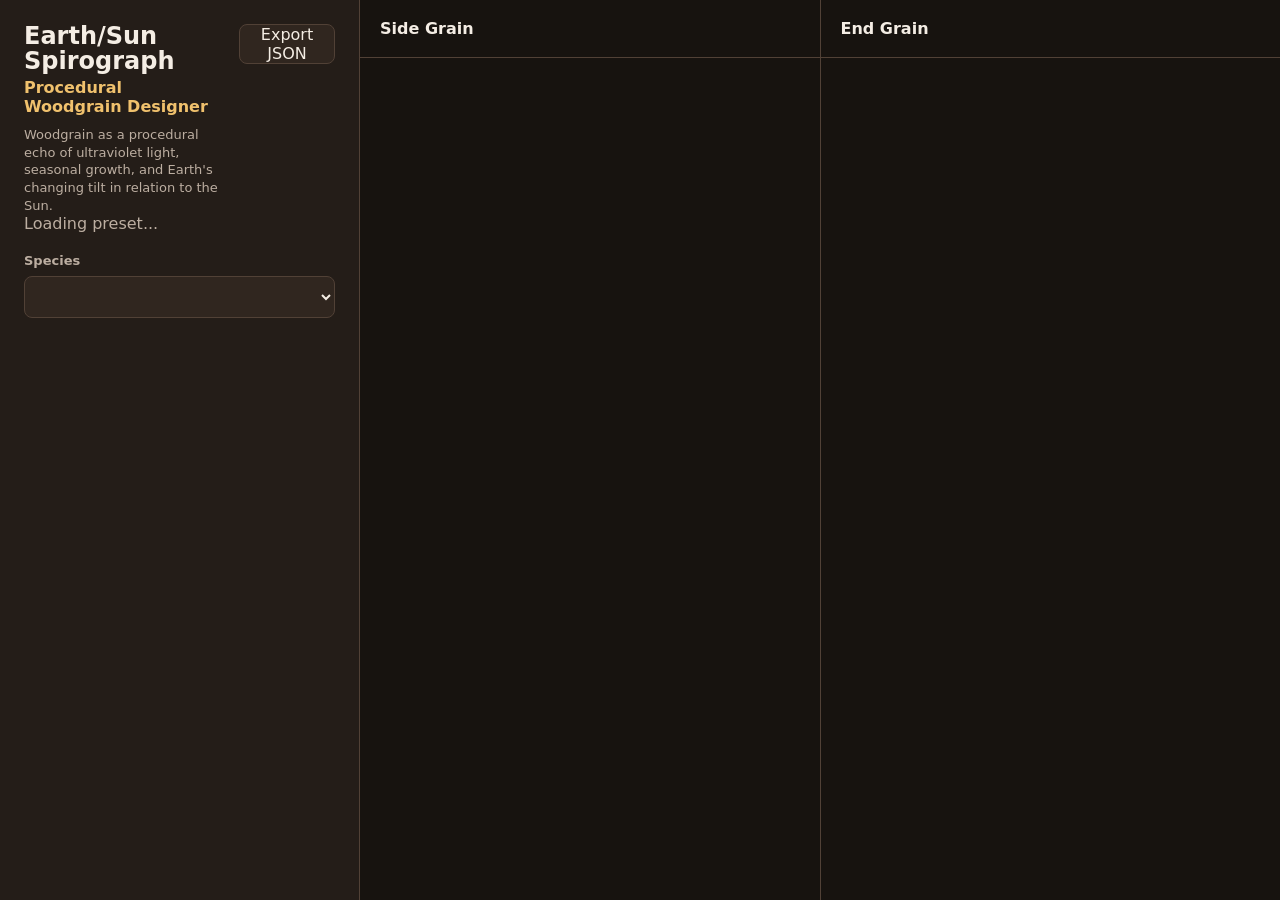
<file: index.html>
<!doctype html>
<html lang="en">
  <head>
    <meta charset="utf-8">
    <meta name="viewport" content="width=device-width, initial-scale=1">
    <meta http-equiv="refresh" content="0; url=./examples/playground/">
    <title>Earth/Sun Spirograph</title>
    <link rel="canonical" href="./examples/playground/">
  </head>
  <body>
    <p><a href="./examples/playground/">Open Earth/Sun Spirograph</a></p>
  </body>
</html>
</file>
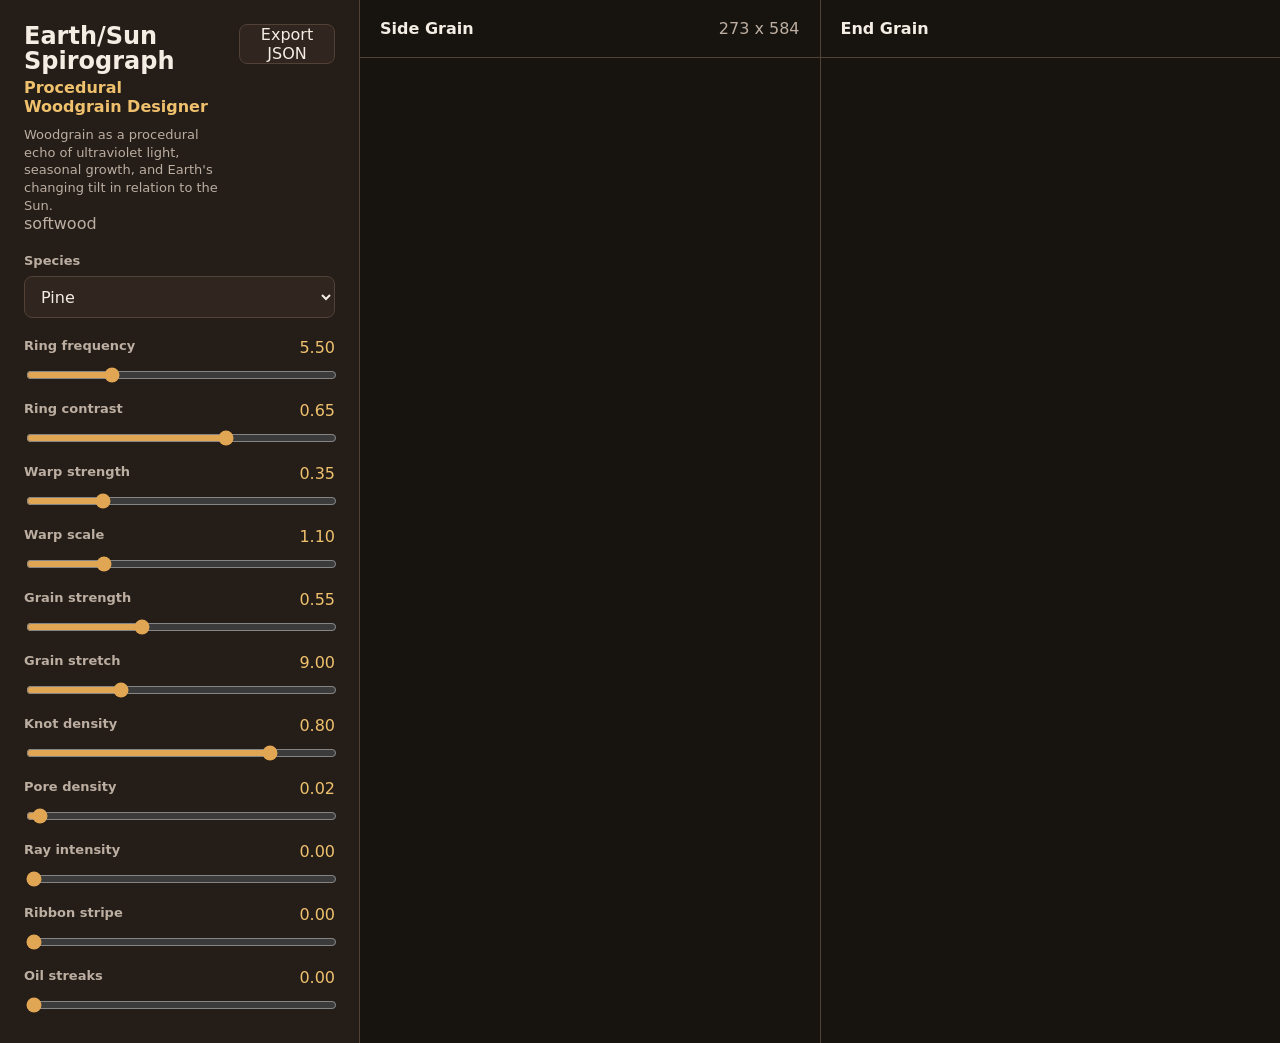
<file: examples/playground/index.html>
<!doctype html>
<html lang="en">
  <head>
    <meta charset="utf-8">
    <meta name="viewport" content="width=device-width, initial-scale=1">
    <title>Earth/Sun Spirograph</title>
    <link rel="stylesheet" href="./styles.css">
  </head>
  <body>
    <main class="app-shell">
      <section class="tool-panel" aria-label="Wood controls">
        <div class="brand-row">
          <div>
            <h1>Earth/Sun Spirograph</h1>
            <p class="tagline">Procedural Woodgrain Designer</p>
            <p class="description">Woodgrain as a procedural echo of ultraviolet light, seasonal growth, and Earth's changing tilt in relation to the Sun.</p>
            <p id="speciesMeta">Loading preset...</p>
          </div>
          <button id="exportButton" type="button">Export JSON</button>
        </div>

        <label class="field">
          <span>Species</span>
          <select id="presetSelect"></select>
        </label>

        <div id="controls" class="controls"></div>
      </section>

      <section class="preview-grid" aria-label="Rendered wood previews">
        <article class="preview-panel">
          <div class="preview-heading">
            <h2>Side Grain</h2>
            <span id="sideResolution"></span>
          </div>
          <canvas id="sideCanvas" width="720" height="480"></canvas>
        </article>

        <article class="preview-panel">
          <div class="preview-heading">
            <h2>End Grain</h2>
            <span id="endResolution"></span>
          </div>
          <canvas id="endCanvas" width="720" height="480"></canvas>
        </article>
      </section>
    </main>

    <dialog id="exportDialog">
      <form method="dialog">
        <div class="dialog-heading">
          <h2>Current Preset</h2>
          <button value="close" type="submit" aria-label="Close">Close</button>
        </div>
        <textarea id="exportText" spellcheck="false"></textarea>
      </form>
    </dialog>

    <script type="module" src="./wood.js"></script>
  </body>
</html>
</file>
<file: examples/playground/styles.css>
:root {
  color-scheme: dark;
  --background: #17130f;
  --surface: #241d18;
  --surface-strong: #30261f;
  --line: #514136;
  --text: #f4ede4;
  --muted: #bcaea1;
  --accent: #e1a653;
  --accent-strong: #f0c16d;
}

* {
  box-sizing: border-box;
}

body {
  margin: 0;
  min-height: 100vh;
  background: var(--background);
  color: var(--text);
  font-family: Inter, ui-sans-serif, system-ui, -apple-system, BlinkMacSystemFont, "Segoe UI", sans-serif;
  overflow-x: hidden;
}

button,
select,
input,
textarea {
  font: inherit;
  min-width: 0;
}

.app-shell {
  display: grid;
  grid-template-columns: minmax(280px, 360px) minmax(0, 1fr);
  min-height: 100vh;
  max-width: 100vw;
}

.tool-panel {
  display: flex;
  flex-direction: column;
  gap: 20px;
  min-width: 0;
  border-right: 1px solid var(--line);
  background: var(--surface);
  padding: 24px;
}

.brand-row {
  display: flex;
  align-items: flex-start;
  justify-content: space-between;
  gap: 16px;
}

h1,
h2,
p {
  margin: 0;
}

h1 {
  font-size: 24px;
  line-height: 1.05;
}

h2 {
  font-size: 16px;
}

p,
span {
  color: var(--muted);
}

.tagline {
  margin-top: 4px;
  color: var(--accent-strong);
  font-weight: 700;
}

.description {
  max-width: 280px;
  margin-top: 10px;
  font-size: 13px;
  line-height: 1.35;
}

button,
select {
  border: 1px solid var(--line);
  border-radius: 8px;
  background: var(--surface-strong);
  color: var(--text);
}

button {
  min-height: 38px;
  padding: 0 14px;
  cursor: pointer;
}

button:hover {
  border-color: var(--accent);
  color: var(--accent-strong);
}

.field {
  display: grid;
  gap: 8px;
}

.field span,
.control-label {
  font-size: 13px;
  font-weight: 700;
  letter-spacing: 0;
}

select {
  width: 100%;
  min-height: 42px;
  padding: 0 12px;
}

.controls {
  display: grid;
  gap: 16px;
}

.control {
  display: grid;
  gap: 8px;
}

.control-top {
  display: flex;
  justify-content: space-between;
  gap: 12px;
}

.control-value {
  color: var(--accent-strong);
  font-variant-numeric: tabular-nums;
}

input[type="range"] {
  width: 100%;
  max-width: 100%;
  accent-color: var(--accent);
}

.preview-grid {
  display: grid;
  grid-template-columns: repeat(2, minmax(0, 1fr));
  gap: 1px;
  min-width: 0;
  background: var(--line);
}

.preview-panel {
  display: grid;
  grid-template-rows: auto minmax(0, 1fr);
  min-width: 0;
  background: var(--background);
}

.preview-heading {
  display: flex;
  align-items: center;
  justify-content: space-between;
  min-height: 58px;
  border-bottom: 1px solid var(--line);
  padding: 0 20px;
}

canvas {
  width: 100%;
  max-width: 100%;
  height: 100%;
  min-height: 360px;
  display: block;
}

dialog {
  width: min(760px, calc(100vw - 32px));
  border: 1px solid var(--line);
  border-radius: 8px;
  background: var(--surface);
  color: var(--text);
  padding: 0;
}

dialog::backdrop {
  background: rgb(0 0 0 / 0.72);
}

dialog form {
  display: grid;
  gap: 16px;
  padding: 18px;
}

.dialog-heading {
  display: flex;
  justify-content: space-between;
  align-items: center;
  gap: 12px;
}

textarea {
  width: 100%;
  min-height: 360px;
  resize: vertical;
  border: 1px solid var(--line);
  border-radius: 8px;
  background: #120f0c;
  color: var(--text);
  padding: 14px;
  font-family: ui-monospace, SFMono-Regular, Menlo, Monaco, Consolas, "Liberation Mono", monospace;
  font-size: 13px;
}

@media (max-width: 980px) {
  .app-shell {
    grid-template-columns: 1fr;
  }

  .tool-panel {
    border-right: 0;
    border-bottom: 1px solid var(--line);
  }

  .preview-grid {
    grid-template-columns: 1fr;
  }

  canvas {
    min-height: 320px;
  }
}

@media (max-width: 520px) {
  .tool-panel {
    padding: 24px 20px;
  }

  .brand-row {
    flex-wrap: wrap;
  }

  .brand-row button {
    width: 100%;
  }
}
</file>
